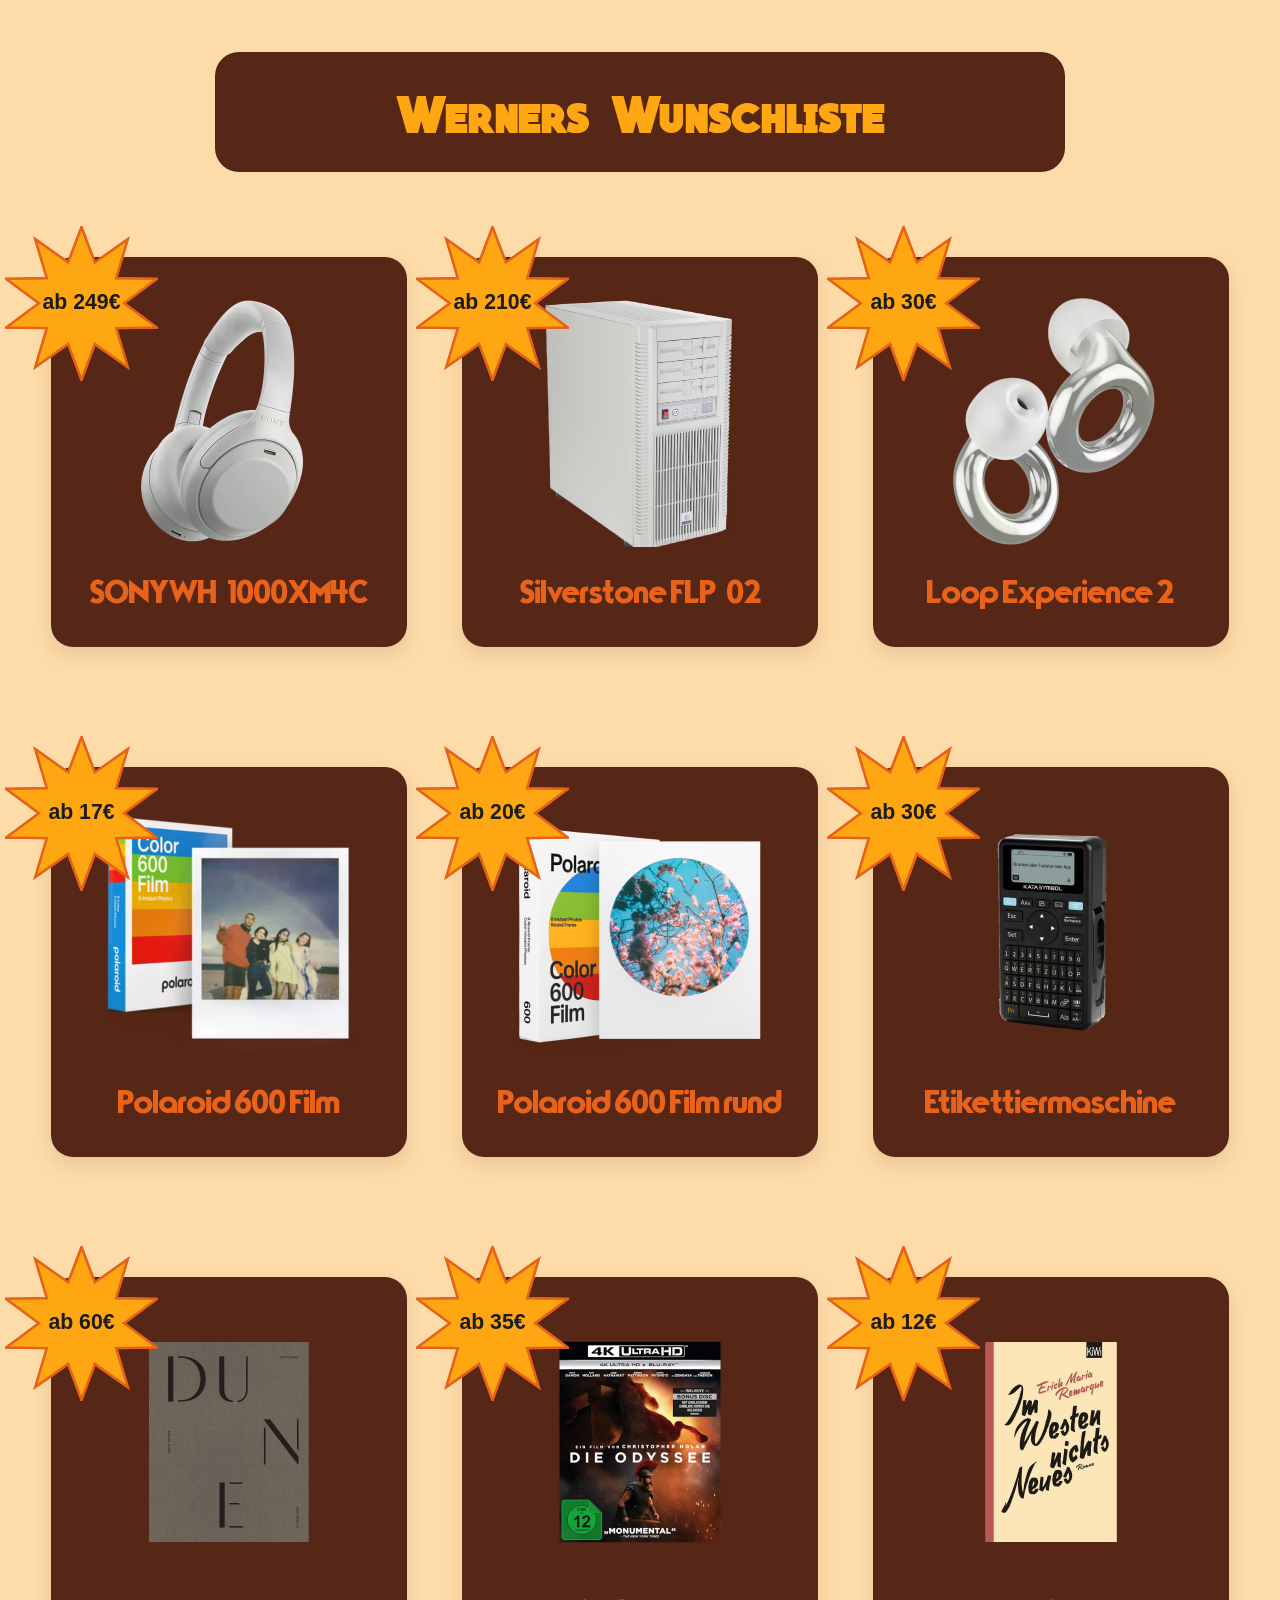
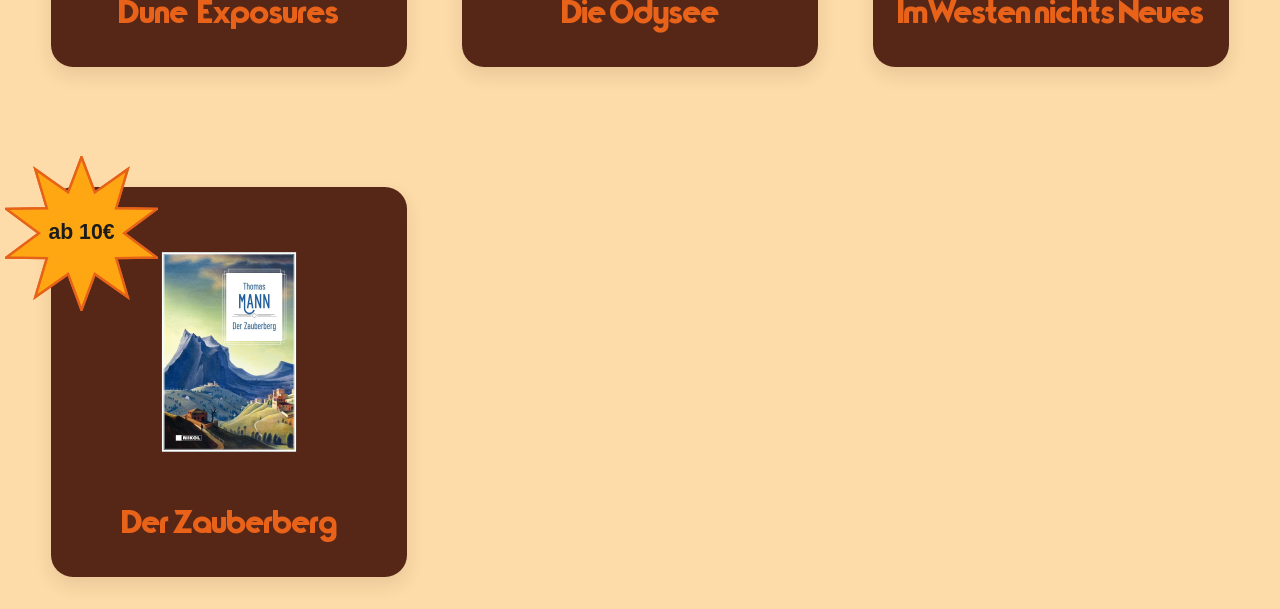
<file: index.html>
<!DOCTYPE html>
<html lang="de">
<head>
    <meta charset="UTF-8">
    <meta name="viewport" content="width=device-width, initial-scale=1.0">
    <title>Werners Wunschliste</title>
    <link rel="stylesheet" href="styles.css">
</head>
<body>
    <div class="heading">
        <h1>Werners Wunschliste</h1>
    </div>
    <div class="wishlist">
        <a href="https://www.idealo.de/preisvergleich/OffersOfProduct/214019326_-wh-1000xm4c-apache-207-collaboration-platinsilber-sony.html"
            target="_blank">
            <div class="content-container">
                <img src="pictures/pictures_one-size/2_sony_kopfhörer.png" class="img-r">
                <img src="pictures/price-star-products/price-star-headphones.svg" class="star">
                <img src="pictures/price-star-products/price-star-headphones.svg" class="star-rotate">
                <p>SONY WH-1000XM4C</p>
            </div>
        </a>
        <a href="https://www.idealo.de/preisvergleich/OffersOfProduct/208185497_-flp02-silverstone-technology.html"
            target="_blank">
            <div class="content-container">
                <img src="pictures/pictures_one-size/2_pc-case.png" class="img-l">
                <img src="pictures/price-star-products/price-star-pc.svg" class="star">
                <img src="pictures/price-star-products/price-star-pc.svg" class="star-rotate">
                <p>Silverstone FLP-02</p>
            </div>
        </a>
        <a href="https://www.idealo.de/preisvergleich/OffersOfProduct/206938114_-experience-2-silber-loop.html"
            target="_blank">
            <div class="content-container">
                <img src="pictures/pictures_one-size/2_loop-earplugs.png" class="img-l">
                <img src="pictures/price-star-products/price-star-loop.svg" class="star">
                <img src="pictures/price-star-products/price-star-pc.svg" class="star-rotate">
                <p>Loop Experience 2</p>
            </div>
        </a>
        <a href="https://www.idealo.de/preisvergleich/OffersOfProduct/201364928_-color-600-round-frame-polaroid.html"
            target="_blank">
            <div class="content-container">
                <img src="pictures/pictures_one-size/2_polaroid.png" class="img-r">
                <img src="pictures/price-star-products/price-star-polaroid.svg" class="star">
                <img src="pictures/price-star-products/price-star-polaroid.svg" class="star-rotate">
                <p>Polaroid 600 Film</p>
            </div>
        </a>
        <a href="https://www.idealo.de/preisvergleich/OffersOfProduct/201364928_-color-600-round-frame-polaroid.html"
            target="_blank">
            <div class="content-container">
                <img src="pictures/pictures_one-size/2_polaroid-round.png" class="img-l">
                <img src="pictures/price-star-products/price-star-polaroidR.svg" class="star">
                <img src="pictures/price-star-products/price-star-pc.svg" class="star-rotate">
                <p>Polaroid 600 Film rund</p>
            </div>
        </a>
        <a href="https://www.amazon.de/SUPVAN-E11-Etikettendrucker-Deutsches-Festgr%C3%B6%C3%9F-Etiketten/dp/B0FG1DY4GR"
            target="_blank">
            <div class="content-container">
                <img src="pictures/pictures_one-size/ettikettieren.png" class="img-l">
                <img src="pictures/price-star-products/price-star-etikettieren.svg" class="star">
                <img src="pictures/price-star-products/price-star-pc.svg" class="star-rotate">
                <p>Etikettiermaschine</p>
            </div>
        </a>
        <a href="https://www.amazon.de/gp/product/164722926X?psc=1"
            target="_blank">
            <div class="content-container">
                <img src="pictures/pictures_one-size/dune.png" class="img-l">
                <img src="pictures/price-star-products/price-star-dune.svg" class="star">
                <img src="pictures/price-star-products/price-star-pc.svg" class="star-rotate">
                <p>Dune: Exposures</p>
            </div>
        </a>
        <a href="https://www.amazon.de/Die-Odyssee-4K-UHD-2-Blu-rays/dp/B0HMR9H3QX?ufe=app_do%3Aamzn1.fos.8b36938c-a9a7-4518-ac21-d97ae5adf50c"
            target="_blank">
            <div class="content-container">
                <img src="pictures/pictures_one-size/odyssey.png" class="img-l">
                <img src="pictures/price-star-products/price-star-odysee.svg" class="star">
                <img src="pictures/price-star-products/price-star-pc.svg" class="star-rotate">
                <p>Die Odysee</p>
            </div>
        </a>
        <a href="https://www.amazon.de/gp/product/3462046330?psc=1"
            target="_blank">
            <div class="content-container">
                <img src="pictures/pictures_one-size/westen.png" class="img-l">
                <img src="pictures/price-star-products/price-star-westen.svg" class="star">
                <img src="pictures/price-star-products/price-star-pc.svg" class="star-rotate">
                <p>Im Westen nichts Neues</p>
            </div>
        </a>
        <a href="https://www.amazon.de/Thomas-Mann-Zauberberg/dp/3690430429"
            target="_blank">
            <div class="content-container">
                <img src="pictures/pictures_one-size/zauberberg.png" class="img-l">
                <img src="pictures/price-star-products/price-star-zauberberg.svg" class="star">
                <img src="pictures/price-star-products/price-star-pc.svg" class="star-rotate">
                <p>Der Zauberberg</p>
            </div>
        </a>
    </div>
</body>

</html>
</file>
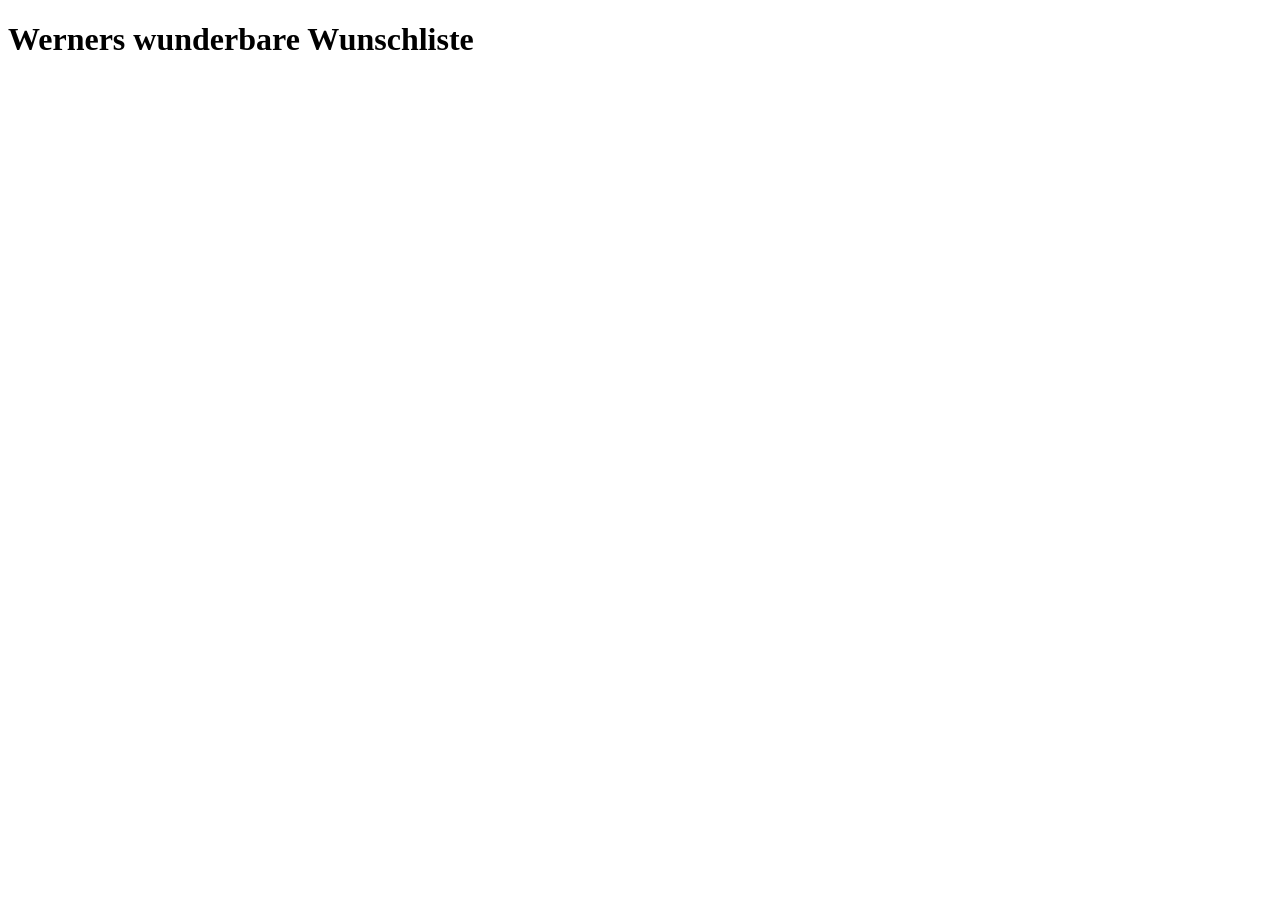
<file: index-v2.html>
<!DOCTYPE html>
<html lang="de">
<head>
    <meta charset="UTF-8">
    <meta name="viewport" content="width=device-width, initial-scale=1.0">
    <title>WWWv2</title>
</head>
<body>
    <h1>Werners wunderbare Wunschliste</h1>
    <div class="content">
        
    </div>
</body>
</html>
</file>
<file: styles.css>
/* ================================
   SCHRIFTARTEN
   ================================ */

@font-face {
    font-family: portal;
    src: url("pictures/Typographica-Blp5.ttf");
}

@font-face {
    font-family: brachial;
    src: url("pictures/QuartzoBold-W9lv.ttf");
}

/* ================================
   ANIMATION
   ================================ */

@keyframes drehen {
    from {
        transform: rotate(0deg);
    }

    to {
        transform: rotate(360deg);
    }
}

/* ================================
   GRUNDEINSTELLUNGEN
   ================================ */

* {
    box-sizing: border-box; /* KI-ÄNDERUNG */
}

body {
    background-color: #FDDCA9;
    margin: 0;
    padding: 32px 4%; /* KI-ÄNDERUNG */
    overflow-x: hidden; /* KI-ÄNDERUNG */
}

/* ================================
   ÜBERSCHRIFT
   ================================ */

.heading {
    display: flex;
    align-items: center;
    justify-content: center;

    background-color: #562717;

    margin: 20px auto 85px; /* KI-ÄNDERUNG */
    border-radius: 24px; /* KI-ÄNDERUNG */

    font-family: "brachial";

    width: min(850px, 85%); /* KI-ÄNDERUNG */
    min-height: 120px; /* KI-ÄNDERUNG */

    padding: 15px 25px; /* KI-ÄNDERUNG */
}

h1 {
    text-align: center;

    font-size: clamp(32px, 4vw, 58px); /* KI-ÄNDERUNG */

    color: #FEA712;
    margin: 0; /* KI-ÄNDERUNG */
}

/* ================================
   PRODUKT-GRID
   ================================ */

.wishlist {
    display: grid; /* KI-ÄNDERUNG */
    
    grid-template-columns: repeat(3, minmax(0, 1fr)); /* KI-ÄNDERUNG */

    justify-content: center;

    gap: 120px 55px; /* KI-ÄNDERUNG */

    max-width: 1200px; /* KI-ÄNDERUNG */
    margin: 0 auto; /* KI-ÄNDERUNG */
}

/* ================================
   PRODUKT-CONTAINER
   ================================ */

a {
    text-decoration: none;
    min-width: 0; /* KI-ÄNDERUNG */
}

.content-container {
    border-radius: 22px;

    display: flex;
    flex-direction: column;
    align-items: center;
    justify-content: space-between; /* KI-ÄNDERUNG */

    position: relative;

    padding: 30px 20px; /* KI-ÄNDERUNG */

    width: 100%; /* KI-ÄNDERUNG */
    height: 100%; /* KI-ÄNDERUNG */
    min-height: 390px; /* KI-ÄNDERUNG */

    background-color: #562717;

    transition: transform 0.25s ease,
                box-shadow 0.25s ease; /* KI-ÄNDERUNG */

    box-shadow: 0 8px 18px rgba(86, 39, 23, 0.12); /* KI-ÄNDERUNG */
}

/* KI-ÄNDERUNG: Dezenterer Hover-Effekt */

.content-container:hover {
    transform: scale(1.045);

    box-shadow: 0 14px 28px rgba(86, 39, 23, 0.22);
}

/* KI-ÄNDERUNG: Sterne drehen sich weiterhin beim Hover */

.content-container:hover .star-rotate {
    animation: drehen 3s linear infinite;
}

/* ================================
   STERNE
   ================================ */

.star,
.star-rotate {
    position: absolute;

    width: 43%; /* KI-ÄNDERUNG */

    left: -13%; /* KI-ÄNDERUNG */
    top: -8%; /* KI-ÄNDERUNG */
}

.star {
    z-index: 3;
}

.star-rotate {
    z-index: 2;
}

/* ================================
   PRODUKTBILDER
   ================================ */

.img-l,
.img-r {
    width: 85%; /* KI-ÄNDERUNG */

    height: 250px; /* KI-ÄNDERUNG */

    object-fit: contain; /* KI-ÄNDERUNG */

    z-index: 1;

    margin-top: 10px; /* KI-ÄNDERUNG */
}

/* ================================
   PRODUKTNAMEN
   ================================ */

p {
    text-align: center;

    font-family: "portal";

    font-size: clamp(25px, 2.5vw, 36px); /* KI-ÄNDERUNG */

    color: #e8621a;

    margin: 20px 0 5px; /* KI-ÄNDERUNG */

    line-height: 1.2; /* KI-ÄNDERUNG */
}

/* ==================================================
   KI-ÄNDERUNG: TABLET-DESIGN
   ================================================== */

@media screen and (max-width: 900px) {

    .wishlist {
        grid-template-columns: repeat(2, minmax(0, 1fr));

        gap: 100px 35px;
    }

    .heading {
        margin-bottom: 75px;
        width: 90%;
    }

    .content-container {
        min-height: 360px;
        padding: 25px 15px;
    }

    .img-l,
    .img-r {
        height: 220px;
    }

    p {
        font-size: clamp(25px, 3.5vw, 32px);
    }
}

/* ==================================================
   KI-ÄNDERUNG: SMARTPHONES
   iPhone 11 bis iPhone 17
   ================================================== */

@media screen and (max-width: 600px) {

    body {
        padding: 18px 18px 35px;
    }

    /* Überschrift */

    .heading {
        width: 100%;

        min-height: 85px;

        margin: 10px auto 55px;

        padding: 12px;

        border-radius: 17px;
    }

    h1 {
        font-size: clamp(27px, 7vw, 38px);
    }

    /* KI-ÄNDERUNG: Nur EIN Produkt pro Zeile */

    .wishlist {
        grid-template-columns: minmax(0, 1fr);

        gap: 85px;

        width: 100%;
        max-width: 420px;

        margin: 0 auto;
    }

    /* Produktcontainer */

    .content-container {
        width: 100%;

        min-height: 350px;

        padding: 25px 20px;

        border-radius: 20px;
    }

    /* Produktbilder */

    .img-l,
    .img-r {
        width: 82%;
        height: 220px;

        margin-top: 5px;
    }

    /* Sterne */


    .star,
    .star-rotate {
        position: absolute;

        width: 35%;

        left: -3%;
        top: -3%;

        height: auto;
        object-fit: contain;
    }

    /* Produktnamen */

    p {
        font-size: clamp(27px, 7vw, 34px);

        margin-top: 18px;
        line-height: 1.15;
    }

    /* KI-ÄNDERUNG: Hover-Vergrößerung auf Touch-Geräten deaktivieren */

    /* .content-container:hover {
        transform: none;
        box-shadow: 0 8px 18px rgba(86, 39, 23, 0.12);
    }

    .content-container:hover .star-rotate {
        animation: none;
    } */
}

/* ==================================================
   KI-ÄNDERUNG: SEHR KLEINE SMARTPHONES
   ================================================== */

@media screen and (max-width: 360px) {

    body {
        padding: 14px 14px 30px;
    }

    .heading {
        min-height: 75px;
        margin-bottom: 45px;
    }

    h1 {
        font-size: 27px;
    }

    .content-container {
        min-height: 320px;
        padding: 20px 15px;
    }

    .img-l,
    .img-r {
        height: 195px;
    }

    p {
        font-size: 26px;
    }
}

/* KI-ÄNDERUNG: Bewegungsanimation bei entsprechender Systemeinstellung reduzieren */

@media (prefers-reduced-motion: reduce) {

    *,
    *::before,
    *::after {
        animation-duration: 0.01ms !important;
        transition-duration: 0.01ms !important;
    }
}
</file>
